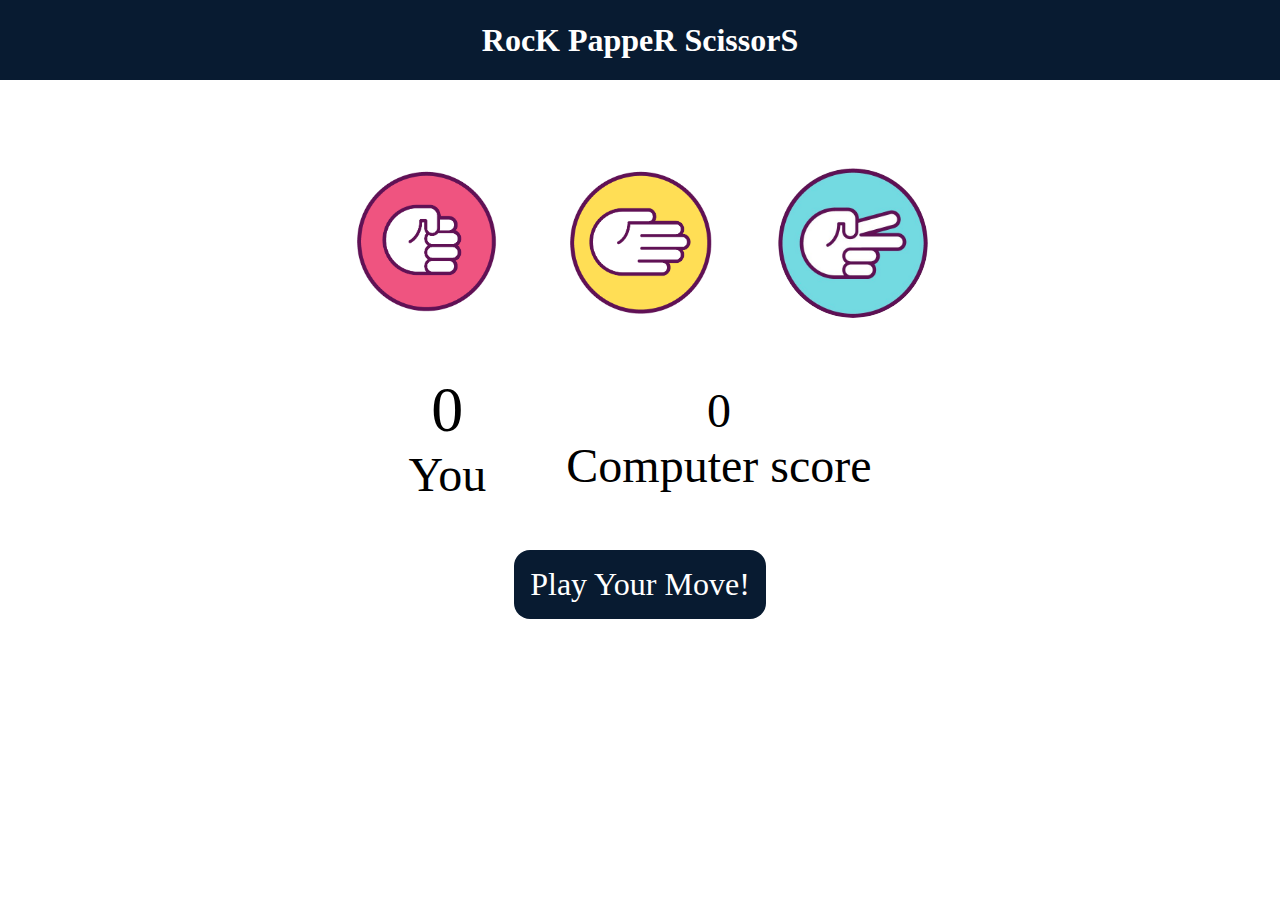
<file: index.html>
<!DOCTYPE html>
<html lang="en">
<head>
    <meta charset="UTF-8">
    <meta name="viewport" content="width=device-width, initial-scale=1.0">
    <title>RocK PapeR ScissorS!</title>
    <link rel="stylesheet" href="style.css">
</head>
<body>
    <h1>RocK PappeR ScissorS</h1>

    <div class="choices">
        <div class="choice" id="Rock">
            <img src="rock.png" alt="Rock">
        </div>
        <div class="choice" id="Paper">
            <img src="paper.png" alt="Paper">
        </div>
        <div class="choice" id="Scissors">
            <img src="67ebfd32e898b4ec3ae4e59ae33832c8.jpg" alt="Scissors">
        </div>
    </div>

    <div class="score-board">
        <div class="score">
            <p id="user-score">0</p>
            <p>You</p>
        </div>
        <div class="score">
            <p id="Comp-score">0</p>
            <p>Computer score</p>
        </div>
    </div>

    <div class="msg-container">
        <p id="msg">Play Your Move!</p>
    </div>

    <div class="btn-container">
        <button class="btn" id="reset-button" style="display: none;">Reset Game</button>
    </div>

    <script src="cizer.js"></script>
</body>
</html>
</file>
<file: style.css>
* {
    margin: 0;
    padding: 0;
    text-align: center;
}

h1 {
    background-color: #081b31;
    color: #fff;
    height: 5rem;
    line-height: 5rem;
}

.choice {
    height: 165px;
    width: 165px;
    border-radius: 50%;
    display: flex;
    justify-content: center;
    align-items: center;
}

img {
    height: 150px;
    width: 150px;
    object-fit: cover;
    border-radius: 50%;
}

.choices {
    display: flex;
    justify-content: center;
    align-items: center;
    gap: 3rem;
    margin-top: 5rem;
}

.choice:hover {
    opacity: 0.5;
    cursor: pointer;
    background-color: #081b31;
}

.score-board {
    display: flex;
    justify-content: center;
    align-items: center;
    font-size: 3rem;
    margin-top: 3rem;
    gap: 5rem;
}

#user-score, #comp-score {
    font-size: 4rem !important;
}

#msg {
    background-color: #081b31;
    color: #fff;
    font-size: 2rem !important;
    display: inline-block;
    padding: 1rem;
    border-radius: 1rem !important;
}

.msg-container {
    margin-top: 3rem;
}

.msg-container:hover {
    opacity: 0.75;
    cursor: pointer;
}

button#reset-button {
    display: none;
    padding: 10px 20px;
    font-size: 16px;
    background-color: #4CAF50;
    color: white;
    border: none;
    border-radius: 5px;
    cursor: pointer;
    margin-top: 20px;
    align-self: center;
}

button#reset-button:hover {
    background-color: #45a049;
}

.btn-container {
    display: flex;
    justify-content: center;
    align-items: center;
    margin-top: 20px;
}
</file>
